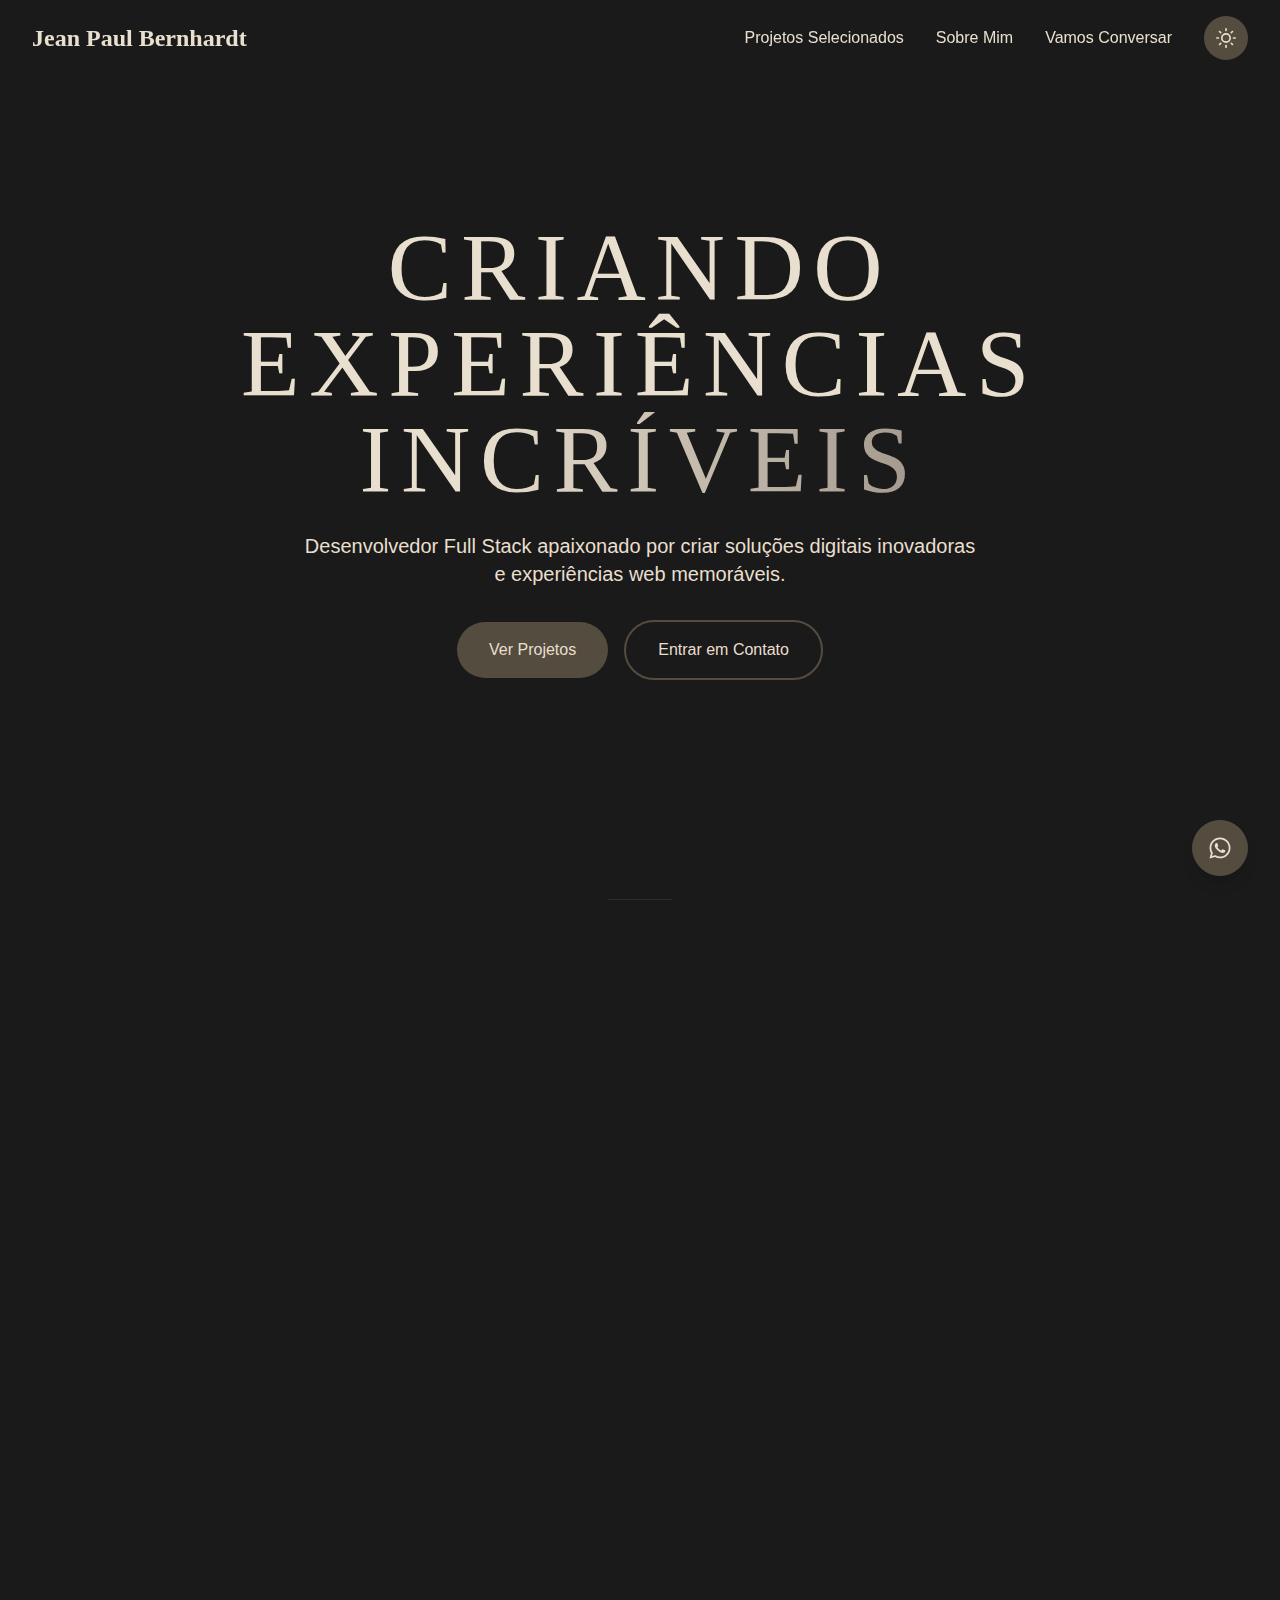
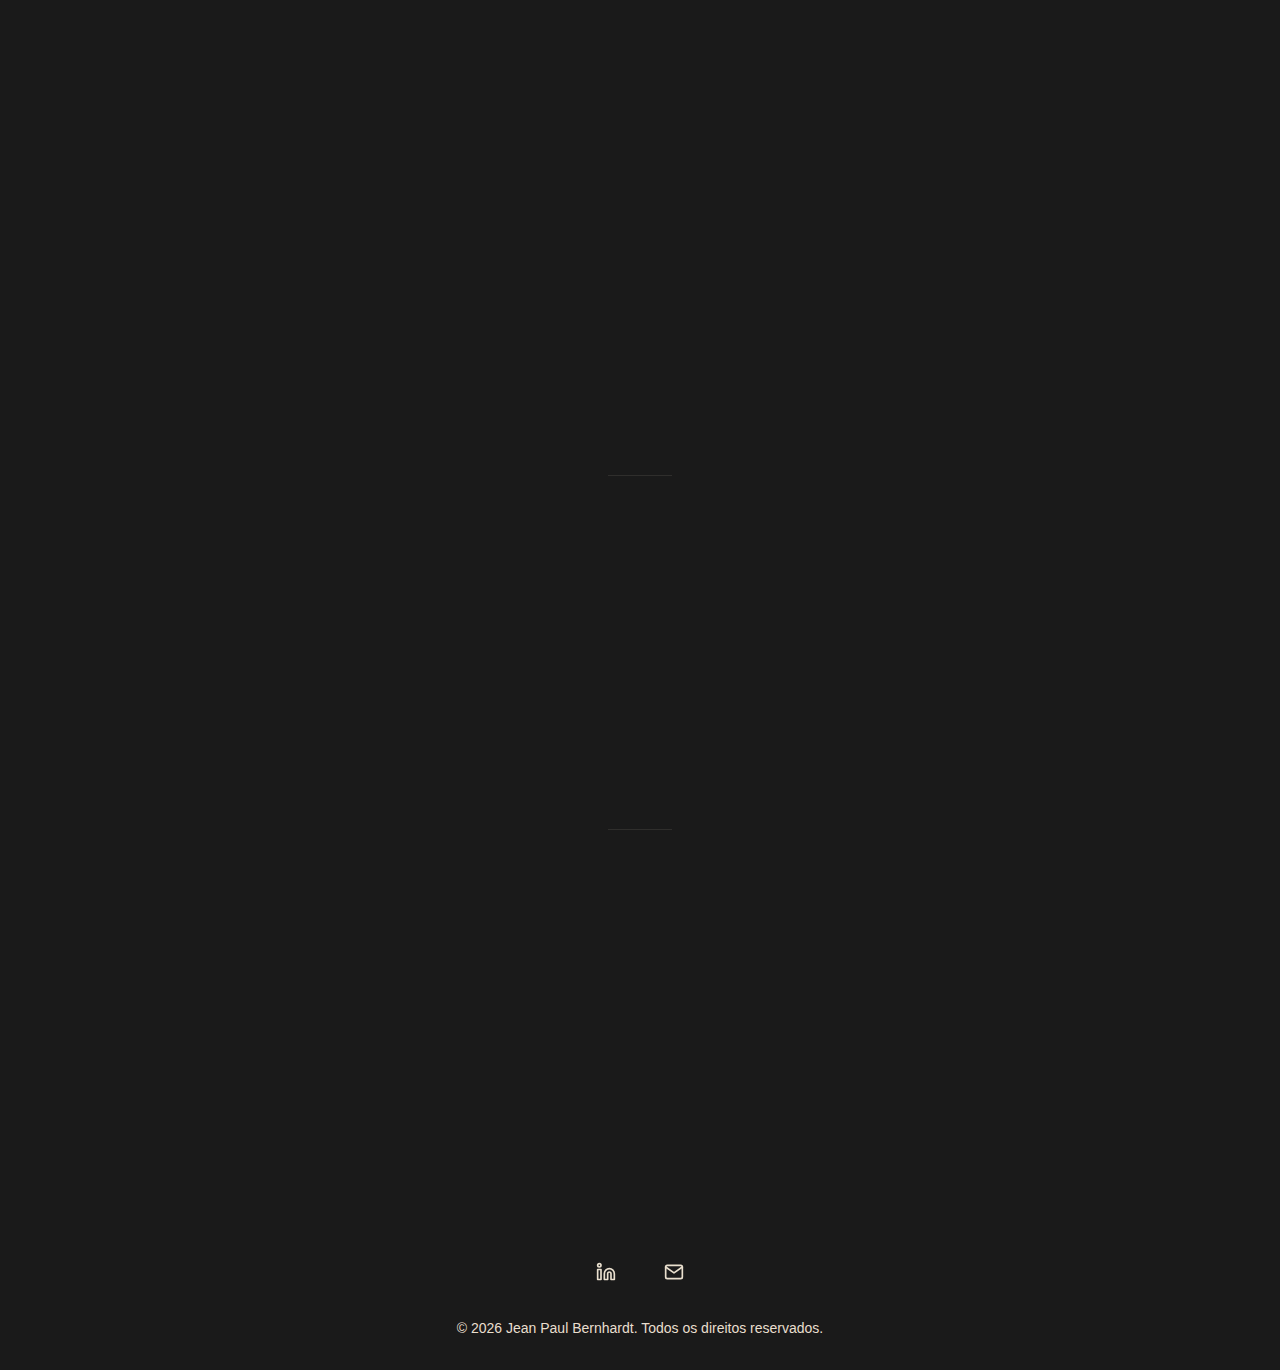
<file: index.html>
<!DOCTYPE html>
<html lang="pt-BR" class="dark">
  <head>
    <meta charset="UTF-8" />
    <link rel="icon" type="image/svg+xml" href="/favicon.svg" />
    <meta name="viewport" content="width=device-width, initial-scale=1.0" />
    <meta http-equiv="Content-Security-Policy" content="
      default-src 'self';
      script-src 'self' 'unsafe-inline' 'unsafe-eval';
      style-src 'self' 'unsafe-inline' https://fonts.googleapis.com;
      img-src 'self' data: https:;
      font-src 'self' https://fonts.gstatic.com;
      connect-src 'self';
      frame-src 'none';
      object-src 'none';
      base-uri 'self';
      form-action 'self';
      upgrade-insecure-requests;
    ">
    <title>Jean Paul Bernhardt | Desenvolvedor Full Stack</title>
    
    <!-- Meta tags para SEO -->
    <meta name="description" content="Portfolio de Jean Paul Bernhardt - Desenvolvedor Full Stack especializado em criar experiências digitais excepcionais com React, TypeScript e WordPress." />
    <meta name="keywords" content="desenvolvedor full stack, react, typescript, wordpress, web development, portfolio" />
    <meta name="author" content="Jean Paul Bernhardt" />
    
    <!-- Meta tags para redes sociais -->
    <meta property="og:title" content="Jean Paul Bernhardt | Desenvolvedor Full Stack" />
    <meta property="og:description" content="Portfolio de Jean Paul Bernhardt - Desenvolvedor Full Stack especializado em criar experiências digitais excepcionais." />
    <meta property="og:type" content="website" />
    
    <style>
      /* Ensure dark mode styles are applied immediately */
      :root.dark {
        background-color: #1A1A1A;
        color: #E9DFCE;
      }
    </style>
    <script>
      // Force dark mode unless explicitly set to false
      if (localStorage.getItem('darkMode') !== 'false') {
        localStorage.setItem('darkMode', 'true');
        document.documentElement.classList.add('dark');
      }
    </script>
    <script type="module" crossorigin src="/assets/index-DZF59H3b.js"></script>
    <link rel="stylesheet" crossorigin href="/assets/index-D4STz3kS.css">
  </head>
  <body>
    <div id="root"></div>
  </body>
</html>
</file>
<file: assets/index-D4STz3kS.css>
@import"https://fonts.googleapis.com/css2?family=Inter:wght@400;500;600;700&family=Bodoni+Moda:opsz@6..96&display=swap";*,:before,:after{box-sizing:border-box;border-width:0;border-style:solid;border-color:#e5e7eb}:before,:after{--tw-content: ""}html{line-height:1.5;-webkit-text-size-adjust:100%;-moz-tab-size:4;-o-tab-size:4;tab-size:4;font-family:Inter,sans-serif;font-feature-settings:normal;font-variation-settings:normal}body{margin:0;line-height:inherit}hr{height:0;color:inherit;border-top-width:1px}abbr:where([title]){-webkit-text-decoration:underline dotted;text-decoration:underline dotted}h1,h2,h3,h4,h5,h6{font-size:inherit;font-weight:inherit}a{color:inherit;text-decoration:inherit}b,strong{font-weight:bolder}code,kbd,samp,pre{font-family:ui-monospace,SFMono-Regular,Menlo,Monaco,Consolas,Liberation Mono,Courier New,monospace;font-size:1em}small{font-size:80%}sub,sup{font-size:75%;line-height:0;position:relative;vertical-align:baseline}sub{bottom:-.25em}sup{top:-.5em}table{text-indent:0;border-color:inherit;border-collapse:collapse}button,input,optgroup,select,textarea{font-family:inherit;font-size:100%;font-weight:inherit;line-height:inherit;color:inherit;margin:0;padding:0}button,select{text-transform:none}button,[type=button],[type=reset],[type=submit]{-webkit-appearance:button;background-color:transparent;background-image:none}:-moz-focusring{outline:auto}:-moz-ui-invalid{box-shadow:none}progress{vertical-align:baseline}::-webkit-inner-spin-button,::-webkit-outer-spin-button{height:auto}[type=search]{-webkit-appearance:textfield;outline-offset:-2px}::-webkit-search-decoration{-webkit-appearance:none}::-webkit-file-upload-button{-webkit-appearance:button;font:inherit}summary{display:list-item}blockquote,dl,dd,h1,h2,h3,h4,h5,h6,hr,figure,p,pre{margin:0}fieldset{margin:0;padding:0}legend{padding:0}ol,ul,menu{list-style:none;margin:0;padding:0}textarea{resize:vertical}input::-moz-placeholder,textarea::-moz-placeholder{opacity:1;color:#9ca3af}input::placeholder,textarea::placeholder{opacity:1;color:#9ca3af}button,[role=button]{cursor:pointer}:disabled{cursor:default}img,svg,video,canvas,audio,iframe,embed,object{display:block;vertical-align:middle}img,video{max-width:100%;height:auto}[hidden]{display:none}:root{--background: #E9DFCE;--foreground: #1A1A1A;--separator: rgba(26, 26, 26, .1);--soft-light: #E9DFCE;--gradient-start: #1A1A1A;--gradient-end: #666666}:root[class~=dark]{--background: #1A1A1A;--foreground: #E9DFCE;--separator: rgba(233, 223, 206, .1);--soft-light: #554C40;--gradient-start: #E9DFCE;--gradient-end: #8B8178}html{scroll-behavior:smooth}body{min-height:100vh;background-color:var(--background);font-family:Inter,sans-serif;color:var(--foreground);-webkit-font-smoothing:antialiased;-moz-osx-font-smoothing:grayscale}*,:before,:after{--tw-border-spacing-x: 0;--tw-border-spacing-y: 0;--tw-translate-x: 0;--tw-translate-y: 0;--tw-rotate: 0;--tw-skew-x: 0;--tw-skew-y: 0;--tw-scale-x: 1;--tw-scale-y: 1;--tw-pan-x: ;--tw-pan-y: ;--tw-pinch-zoom: ;--tw-scroll-snap-strictness: proximity;--tw-ordinal: ;--tw-slashed-zero: ;--tw-numeric-figure: ;--tw-numeric-spacing: ;--tw-numeric-fraction: ;--tw-ring-inset: ;--tw-ring-offset-width: 0px;--tw-ring-offset-color: #fff;--tw-ring-color: rgb(59 130 246 / .5);--tw-ring-offset-shadow: 0 0 #0000;--tw-ring-shadow: 0 0 #0000;--tw-shadow: 0 0 #0000;--tw-shadow-colored: 0 0 #0000;--tw-blur: ;--tw-brightness: ;--tw-contrast: ;--tw-grayscale: ;--tw-hue-rotate: ;--tw-invert: ;--tw-saturate: ;--tw-sepia: ;--tw-drop-shadow: ;--tw-backdrop-blur: ;--tw-backdrop-brightness: ;--tw-backdrop-contrast: ;--tw-backdrop-grayscale: ;--tw-backdrop-hue-rotate: ;--tw-backdrop-invert: ;--tw-backdrop-opacity: ;--tw-backdrop-saturate: ;--tw-backdrop-sepia: }::backdrop{--tw-border-spacing-x: 0;--tw-border-spacing-y: 0;--tw-translate-x: 0;--tw-translate-y: 0;--tw-rotate: 0;--tw-skew-x: 0;--tw-skew-y: 0;--tw-scale-x: 1;--tw-scale-y: 1;--tw-pan-x: ;--tw-pan-y: ;--tw-pinch-zoom: ;--tw-scroll-snap-strictness: proximity;--tw-ordinal: ;--tw-slashed-zero: ;--tw-numeric-figure: ;--tw-numeric-spacing: ;--tw-numeric-fraction: ;--tw-ring-inset: ;--tw-ring-offset-width: 0px;--tw-ring-offset-color: #fff;--tw-ring-color: rgb(59 130 246 / .5);--tw-ring-offset-shadow: 0 0 #0000;--tw-ring-shadow: 0 0 #0000;--tw-shadow: 0 0 #0000;--tw-shadow-colored: 0 0 #0000;--tw-blur: ;--tw-brightness: ;--tw-contrast: ;--tw-grayscale: ;--tw-hue-rotate: ;--tw-invert: ;--tw-saturate: ;--tw-sepia: ;--tw-drop-shadow: ;--tw-backdrop-blur: ;--tw-backdrop-brightness: ;--tw-backdrop-contrast: ;--tw-backdrop-grayscale: ;--tw-backdrop-hue-rotate: ;--tw-backdrop-invert: ;--tw-backdrop-opacity: ;--tw-backdrop-saturate: ;--tw-backdrop-sepia: }.container{width:100%}@media (min-width: 640px){.container{max-width:640px}}@media (min-width: 768px){.container{max-width:768px}}@media (min-width: 1024px){.container{max-width:1024px}}@media (min-width: 1280px){.container{max-width:1280px}}@media (min-width: 1536px){.container{max-width:1536px}}.container{margin-left:auto;margin-right:auto;max-width:80rem;padding-left:1rem;padding-right:1rem}@media (min-width: 640px){.container{padding-left:1.5rem;padding-right:1.5rem}}@media (min-width: 1024px){.container{padding-left:2rem;padding-right:2rem}}section{position:relative}section:not(:last-child):after{content:"";position:absolute;bottom:0;left:50%;height:1px;width:4rem;--tw-translate-x: -50%;transform:translate(var(--tw-translate-x),var(--tw-translate-y)) rotate(var(--tw-rotate)) skew(var(--tw-skew-x)) skewY(var(--tw-skew-y)) scaleX(var(--tw-scale-x)) scaleY(var(--tw-scale-y));background-color:var(--separator)}.heading-lg{font-family:Bodoni Moda,serif;font-size:2.25rem;line-height:2.5rem;font-weight:400;letter-spacing:.1em}@media (min-width: 768px){.heading-lg{font-size:3rem;line-height:1}}.text-gradient{-webkit-background-clip:text;background-clip:text;color:transparent;background-image:linear-gradient(to right,var(--gradient-start) 30%,var(--gradient-end))}.fixed{position:fixed}.absolute{position:absolute}.relative{position:relative}.inset-0{top:0;right:0;bottom:0;left:0}.inset-x-0{left:0;right:0}.bottom-0{bottom:0}.bottom-1\/4{bottom:25%}.bottom-20{bottom:5rem}.bottom-8{bottom:2rem}.left-0{left:0}.left-1\/4{left:25%}.right-0{right:0}.right-1\/4{right:25%}.right-8{right:2rem}.top-1\/4{top:25%}.top-\[72px\]{top:72px}.-z-10{z-index:-10}.z-50{z-index:50}.z-\[100\]{z-index:100}.z-\[90\]{z-index:90}.mx-auto{margin-left:auto;margin-right:auto}.mb-12{margin-bottom:3rem}.mb-2{margin-bottom:.5rem}.mb-4{margin-bottom:1rem}.mb-6{margin-bottom:1.5rem}.mb-8{margin-bottom:2rem}.mt-2{margin-top:.5rem}.block{display:block}.flex{display:flex}.inline-flex{display:inline-flex}.grid{display:grid}.hidden{display:none}.aspect-\[4\/3\]{aspect-ratio:4/3}.h-14{height:3.5rem}.h-64{height:16rem}.h-full{height:100%}.min-h-screen{min-height:100vh}.w-14{width:3.5rem}.w-64{width:16rem}.w-full{width:100%}.max-w-2xl{max-width:42rem}.max-w-4xl{max-width:56rem}.transform{transform:translate(var(--tw-translate-x),var(--tw-translate-y)) rotate(var(--tw-rotate)) skew(var(--tw-skew-x)) skewY(var(--tw-skew-y)) scaleX(var(--tw-scale-x)) scaleY(var(--tw-scale-y))}@keyframes bounce{0%,to{transform:translateY(-25%);animation-timing-function:cubic-bezier(.8,0,1,1)}50%{transform:none;animation-timing-function:cubic-bezier(0,0,.2,1)}}.animate-bounce{animation:bounce 1s infinite}.grid-cols-1{grid-template-columns:repeat(1,minmax(0,1fr))}.flex-col{flex-direction:column}.flex-wrap{flex-wrap:wrap}.items-center{align-items:center}.justify-center{justify-content:center}.justify-between{justify-content:space-between}.gap-2{gap:.5rem}.gap-3{gap:.75rem}.gap-4{gap:1rem}.gap-6{gap:1.5rem}.gap-8{gap:2rem}.space-x-8>:not([hidden])~:not([hidden]){--tw-space-x-reverse: 0;margin-right:calc(2rem * var(--tw-space-x-reverse));margin-left:calc(2rem * calc(1 - var(--tw-space-x-reverse)))}.overflow-hidden{overflow:hidden}.whitespace-nowrap{white-space:nowrap}.rounded-2xl{border-radius:1rem}.rounded-full{border-radius:9999px}.border{border-width:1px}.border-2{border-width:2px}.border-light{border-color:var(--soft-light)}.border-primary{border-color:var(--foreground)}.bg-accent\/10{background-color:#1a1a1a1a}.bg-background{background-color:var(--background)}.bg-black\/80{background-color:#000c}.bg-primary{background-color:var(--foreground)}.bg-purple-500\/10{background-color:#a855f71a}.bg-secondary{background-color:var(--background)}.bg-transparent{background-color:transparent}.bg-white\/10{background-color:#ffffff1a}.bg-gradient-to-t{background-image:linear-gradient(to top,var(--tw-gradient-stops))}.from-black\/80{--tw-gradient-from: rgb(0 0 0 / .8) var(--tw-gradient-from-position);--tw-gradient-from-position: ;--tw-gradient-to: rgb(0 0 0 / 0) var(--tw-gradient-from-position);--tw-gradient-to-position: ;--tw-gradient-stops: var(--tw-gradient-from), var(--tw-gradient-to)}.via-black\/30{--tw-gradient-via-position: ;--tw-gradient-to: rgb(0 0 0 / 0) var(--tw-gradient-to-position);--tw-gradient-to-position: ;--tw-gradient-stops: var(--tw-gradient-from), rgb(0 0 0 / .3) var(--tw-gradient-via-position), var(--tw-gradient-to)}.to-transparent{--tw-gradient-to: transparent var(--tw-gradient-to-position);--tw-gradient-to-position: }.object-cover{-o-object-fit:cover;object-fit:cover}.p-3{padding:.75rem}.p-8{padding:2rem}.px-3{padding-left:.75rem;padding-right:.75rem}.px-4{padding-left:1rem;padding-right:1rem}.px-8{padding-left:2rem;padding-right:2rem}.py-1{padding-top:.25rem;padding-bottom:.25rem}.py-20{padding-top:5rem;padding-bottom:5rem}.py-4{padding-top:1rem;padding-bottom:1rem}.py-8{padding-top:2rem;padding-bottom:2rem}.pb-32{padding-bottom:8rem}.pt-8{padding-top:2rem}.text-center{text-align:center}.font-display{font-family:Bodoni Moda,serif}.text-2xl{font-size:1.5rem;line-height:2rem}.text-3xl{font-size:1.875rem;line-height:2.25rem}.text-4xl{font-size:2.25rem;line-height:2.5rem}.text-lg{font-size:1.125rem;line-height:1.75rem}.text-sm{font-size:.875rem;line-height:1.25rem}.text-xl{font-size:1.25rem;line-height:1.75rem}.font-bold{font-weight:700}.font-medium{font-weight:500}.leading-relaxed{line-height:1.625}.tracking-wider{letter-spacing:.1em}.text-black{--tw-text-opacity: 1;color:rgb(0 0 0 / var(--tw-text-opacity))}.text-light{color:var(--soft-light)}.text-primary{color:var(--foreground)}.text-white{--tw-text-opacity: 1;color:rgb(255 255 255 / var(--tw-text-opacity))}.text-white\/80{color:#fffc}.opacity-0{opacity:0}.opacity-30{opacity:.3}.shadow-lg{--tw-shadow: 0 10px 15px -3px rgb(0 0 0 / .1), 0 4px 6px -4px rgb(0 0 0 / .1);--tw-shadow-colored: 0 10px 15px -3px var(--tw-shadow-color), 0 4px 6px -4px var(--tw-shadow-color);box-shadow:var(--tw-ring-offset-shadow, 0 0 #0000),var(--tw-ring-shadow, 0 0 #0000),var(--tw-shadow)}.blur-3xl{--tw-blur: blur(64px);filter:var(--tw-blur) var(--tw-brightness) var(--tw-contrast) var(--tw-grayscale) var(--tw-hue-rotate) var(--tw-invert) var(--tw-saturate) var(--tw-sepia) var(--tw-drop-shadow)}.backdrop-blur-md{--tw-backdrop-blur: blur(12px);-webkit-backdrop-filter:var(--tw-backdrop-blur) var(--tw-backdrop-brightness) var(--tw-backdrop-contrast) var(--tw-backdrop-grayscale) var(--tw-backdrop-hue-rotate) var(--tw-backdrop-invert) var(--tw-backdrop-opacity) var(--tw-backdrop-saturate) var(--tw-backdrop-sepia);backdrop-filter:var(--tw-backdrop-blur) var(--tw-backdrop-brightness) var(--tw-backdrop-contrast) var(--tw-backdrop-grayscale) var(--tw-backdrop-hue-rotate) var(--tw-backdrop-invert) var(--tw-backdrop-opacity) var(--tw-backdrop-saturate) var(--tw-backdrop-sepia)}.backdrop-blur-sm{--tw-backdrop-blur: blur(4px);-webkit-backdrop-filter:var(--tw-backdrop-blur) var(--tw-backdrop-brightness) var(--tw-backdrop-contrast) var(--tw-backdrop-grayscale) var(--tw-backdrop-hue-rotate) var(--tw-backdrop-invert) var(--tw-backdrop-opacity) var(--tw-backdrop-saturate) var(--tw-backdrop-sepia);backdrop-filter:var(--tw-backdrop-blur) var(--tw-backdrop-brightness) var(--tw-backdrop-contrast) var(--tw-backdrop-grayscale) var(--tw-backdrop-hue-rotate) var(--tw-backdrop-invert) var(--tw-backdrop-opacity) var(--tw-backdrop-saturate) var(--tw-backdrop-sepia)}.transition{transition-property:color,background-color,border-color,text-decoration-color,fill,stroke,opacity,box-shadow,transform,filter,-webkit-backdrop-filter;transition-property:color,background-color,border-color,text-decoration-color,fill,stroke,opacity,box-shadow,transform,filter,backdrop-filter;transition-property:color,background-color,border-color,text-decoration-color,fill,stroke,opacity,box-shadow,transform,filter,backdrop-filter,-webkit-backdrop-filter;transition-timing-function:cubic-bezier(.4,0,.2,1);transition-duration:.15s}.transition-all{transition-property:all;transition-timing-function:cubic-bezier(.4,0,.2,1);transition-duration:.15s}.transition-colors{transition-property:color,background-color,border-color,text-decoration-color,fill,stroke;transition-timing-function:cubic-bezier(.4,0,.2,1);transition-duration:.15s}.transition-opacity{transition-property:opacity;transition-timing-function:cubic-bezier(.4,0,.2,1);transition-duration:.15s}.transition-transform{transition-property:transform;transition-timing-function:cubic-bezier(.4,0,.2,1);transition-duration:.15s}.duration-300{transition-duration:.3s}.hover\:bg-primary:hover{background-color:var(--foreground)}.hover\:text-light:hover{color:var(--soft-light)}.hover\:opacity-70:hover{opacity:.7}.group:hover .group-hover\:scale-105{--tw-scale-x: 1.05;--tw-scale-y: 1.05;transform:translate(var(--tw-translate-x),var(--tw-translate-y)) rotate(var(--tw-rotate)) skew(var(--tw-skew-x)) skewY(var(--tw-skew-y)) scaleX(var(--tw-scale-x)) scaleY(var(--tw-scale-y))}.group:hover .group-hover\:opacity-100{opacity:1}:is(.dark .dark\:border-light){border-color:var(--soft-light)}:is(.dark .dark\:bg-light){background-color:var(--soft-light)}:is(.dark .dark\:text-primary){color:var(--foreground)}:is(.dark .dark\:hover\:bg-light:hover){background-color:var(--soft-light)}:is(.dark .dark\:hover\:text-primary:hover){color:var(--foreground)}@media (min-width: 640px){.sm\:bottom-6{bottom:1.5rem}.sm\:pb-8{padding-bottom:2rem}.sm\:text-5xl{font-size:3rem;line-height:1}}@media (min-width: 768px){.md\:grid-cols-2{grid-template-columns:repeat(2,minmax(0,1fr))}.md\:flex-row{flex-direction:row}.md\:text-6xl{font-size:3.75rem;line-height:1}.md\:text-xl{font-size:1.25rem;line-height:1.75rem}}@media (min-width: 1024px){.lg\:text-7xl{font-size:4.5rem;line-height:1}}@media (min-width: 1280px){.xl\:flex{display:flex}.xl\:hidden{display:none}.xl\:text-8xl{font-size:6rem;line-height:1}}
</file>
